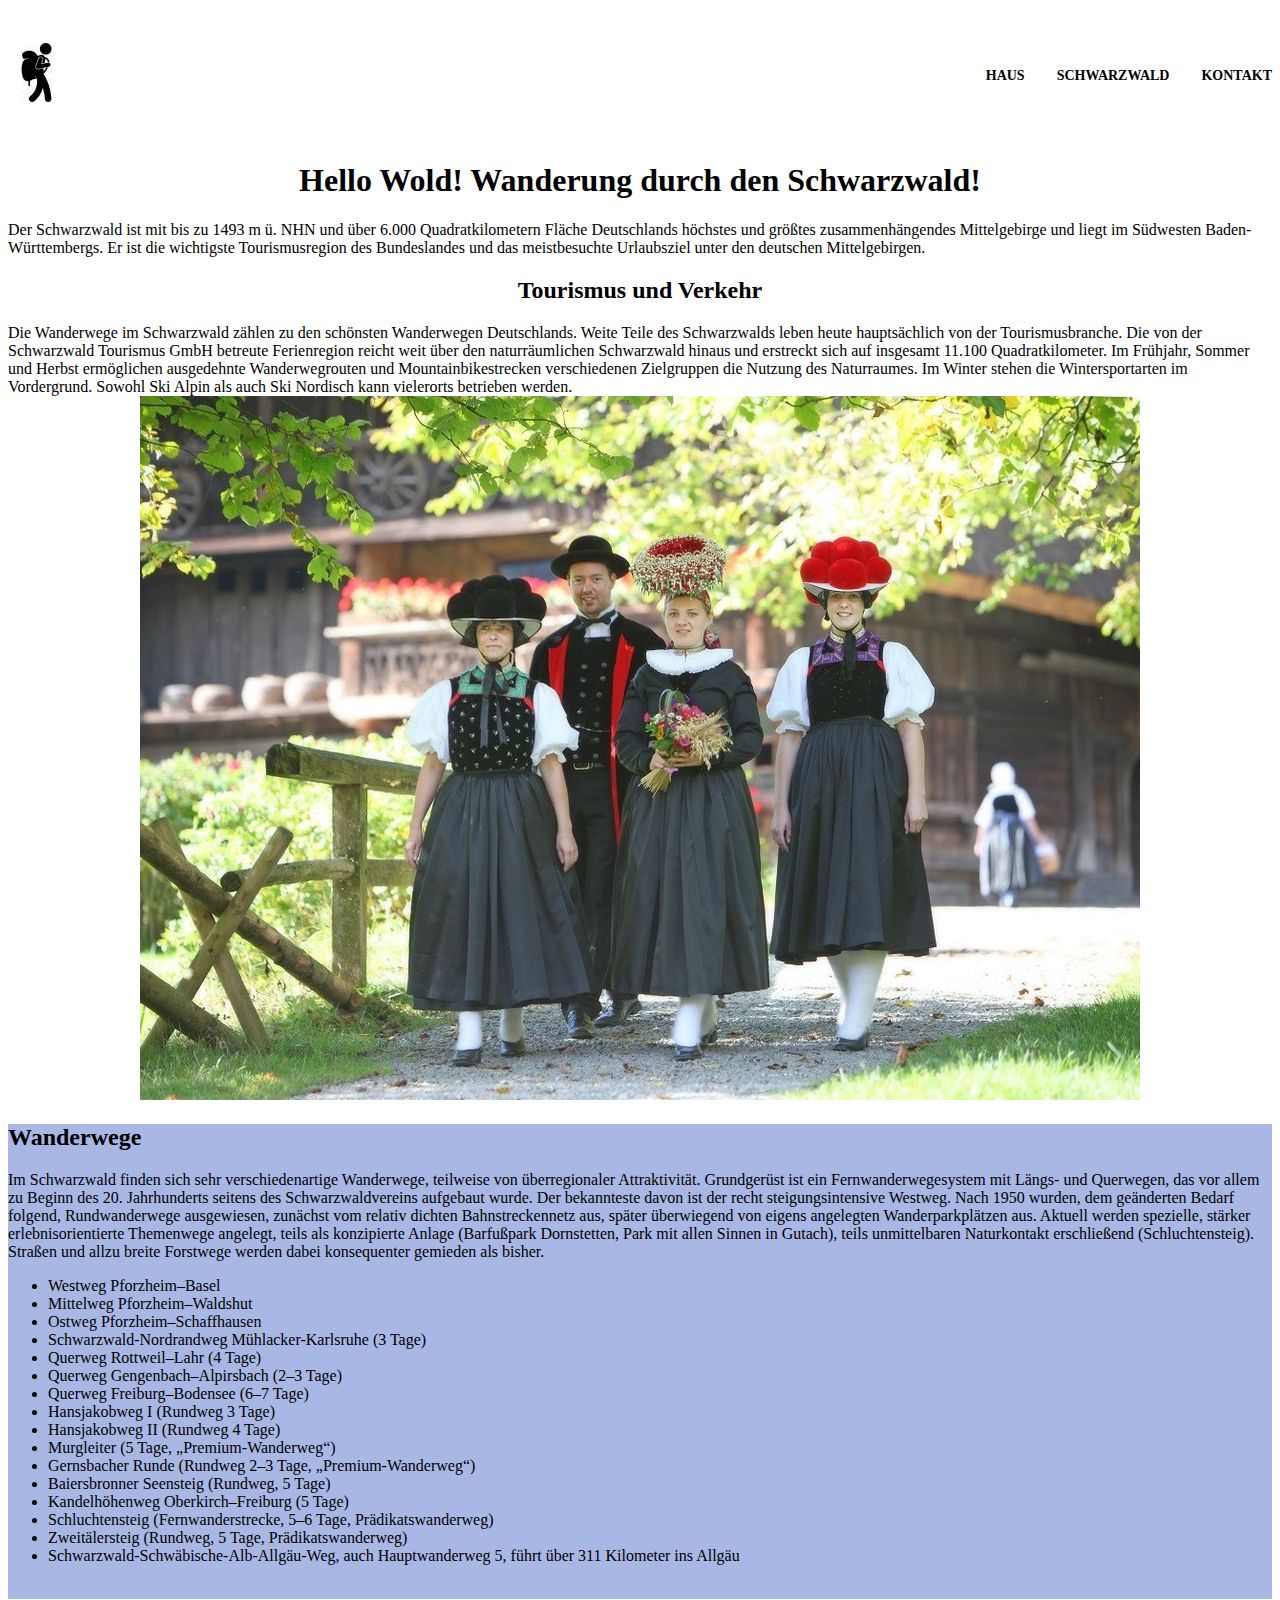
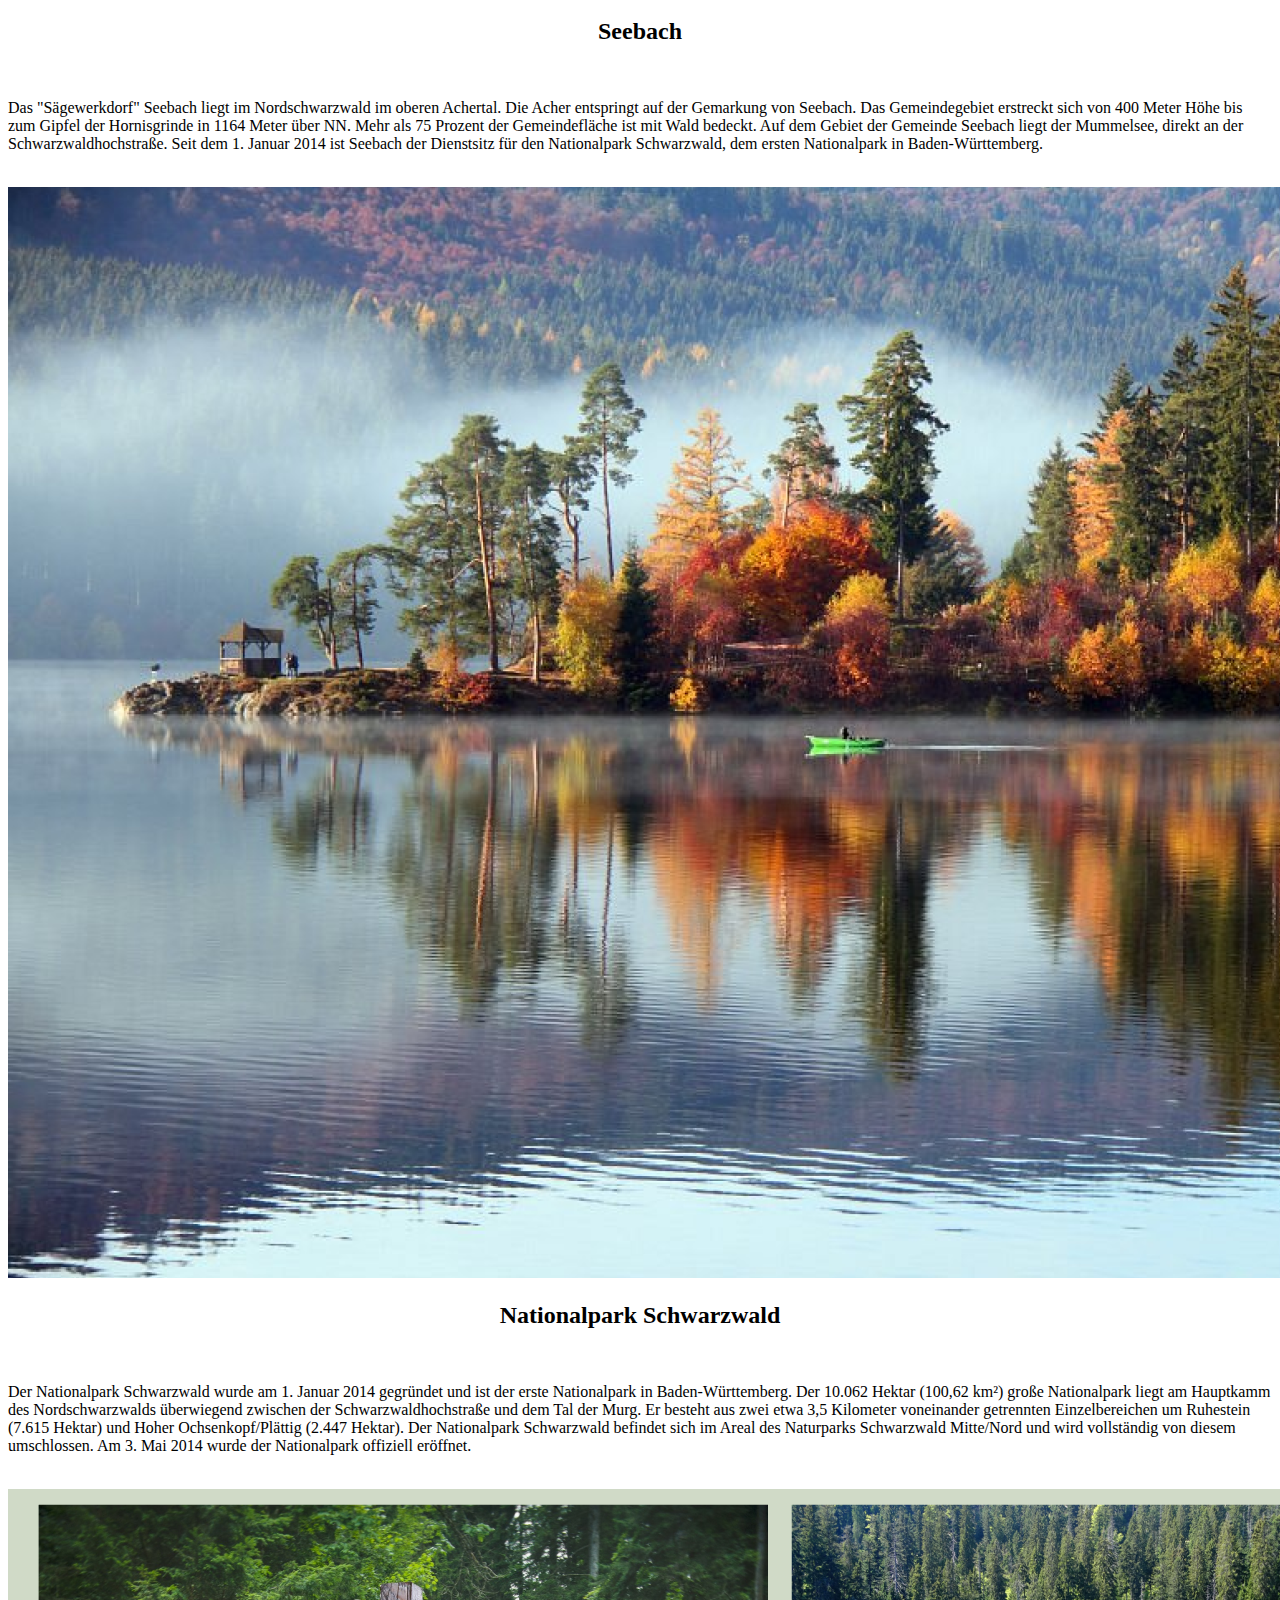
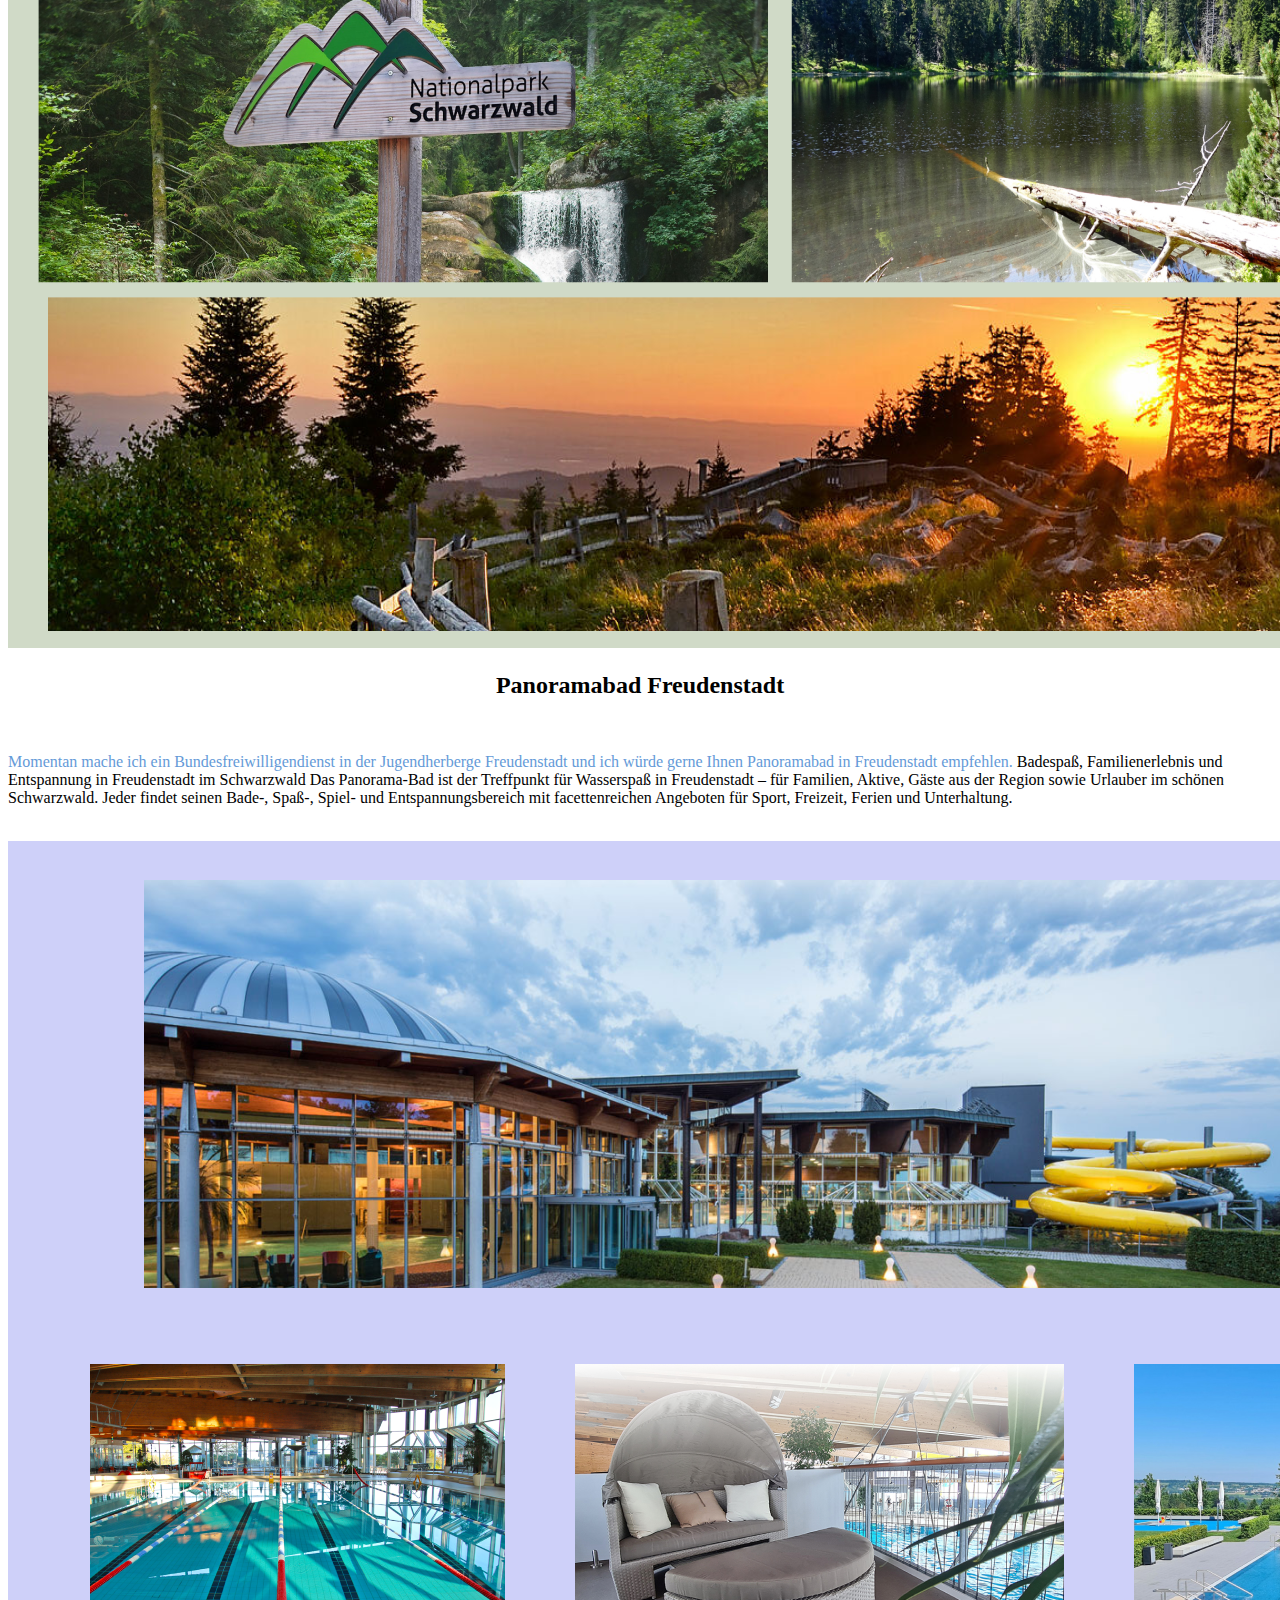
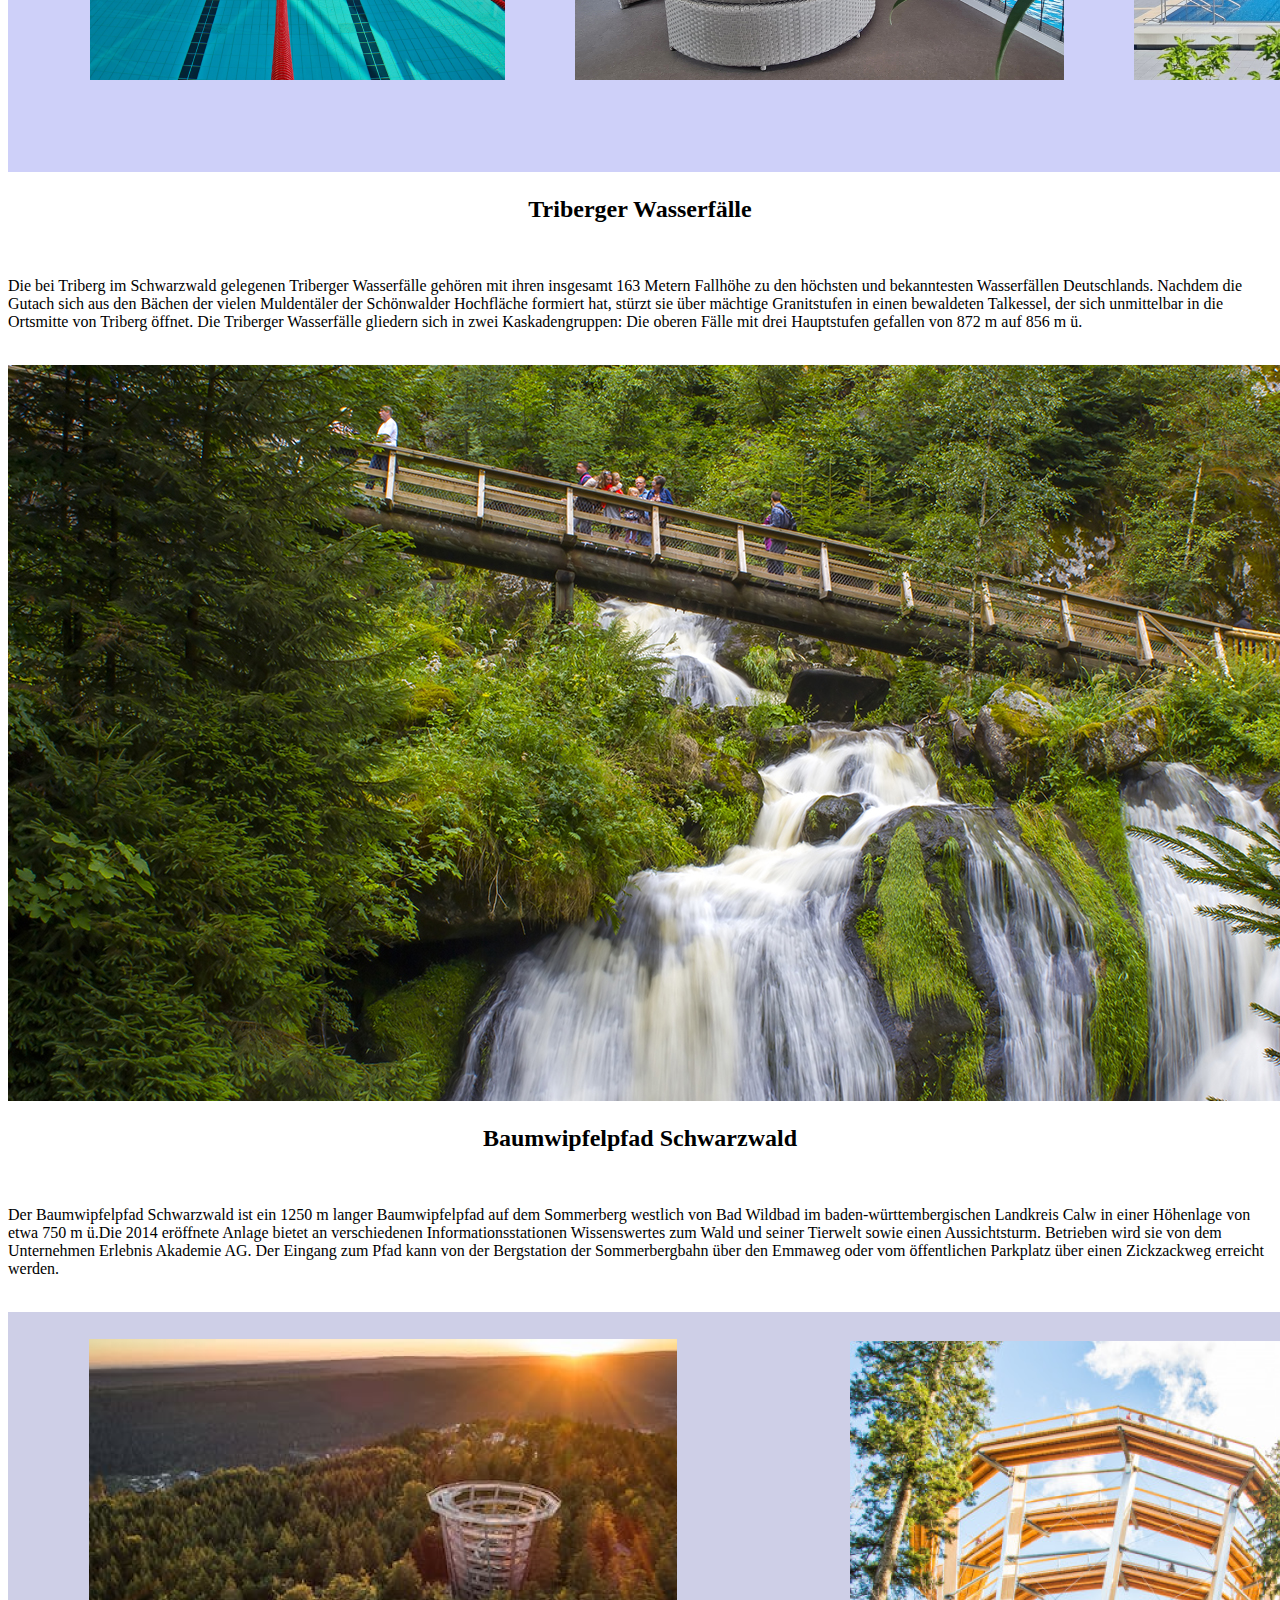
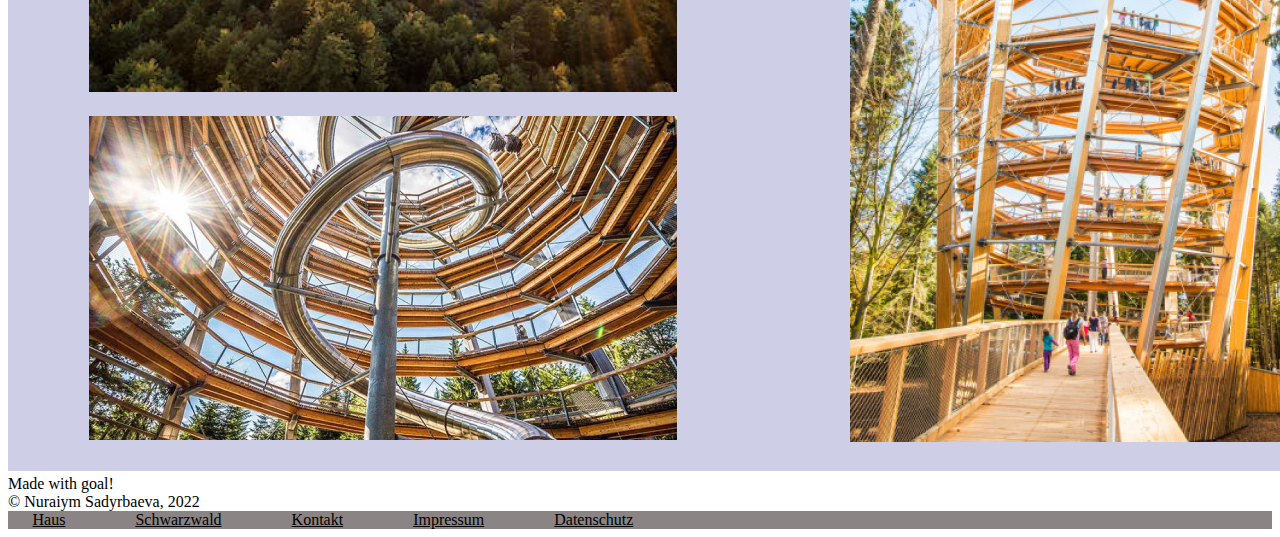
<file: index.html>
<!DOCTYPE html>
<html lang="en">
  <head>
    <meta charset="UTF-8" />
    <meta http-equiv="X-UA-Compatible" content="IE=edge" />
    <meta name="viewport" content="width=device-width, initial-scale=1.0" />
    <title>multy</title>
    <link rel="stylesheet" href="css/style.css" />
  </head>
  <body>
    <header class="header">
      <div class="conteiner">
        <a href="index.html" class="header-logo" target="blank">
          <img src="images/logo-1.png" alt="logo"
        /></a>
        <br />
        <nav class="header_menu">
          <ul class="menu_list">
            <li class="menu_item">
              <a href="index.html" class="menu_link" target="blank">Haus</a>
            </li>
            <li class="menu_item">
              <a href="index-2.html" class="menu_link" target="blank"
                >Schwarzwald</a
              >
            </li>
            <li class="menu_item">
              <a href="mailto:nuraiym.sadyrbaeva@gmail.com" target="blank" class="menu_link" 
                >Kontakt</a
              >
            </li>
          </ul>
        </nav>
      </div>
    </header>
    <main>
      <div class="title">
        <h1 class="wanderung">Hello Wold! Wanderung durch den Schwarzwald!</h1>
      </div>
      <div class="menu"></div>
      <div class="text">
        <p>
          Der Schwarzwald ist mit bis zu 1493 m ü. NHN und über 6.000
          Quadratkilometern Fläche Deutschlands höchstes und größtes
          zusammenhängendes Mittelgebirge und liegt im Südwesten
          Baden-Württembergs. Er ist die wichtigste Tourismusregion des
          Bundeslandes und das meistbesuchte Urlaubsziel unter den deutschen
          Mittelgebirgen.
        </p>
        <h2 class="tourismus">Tourismus und Verkehr</h2>
        Die Wanderwege im Schwarzwald zählen zu den schönsten Wanderwegen
        Deutschlands. Weite Teile des Schwarzwalds leben heute hauptsächlich von
        der Tourismusbranche. Die von der Schwarzwald Tourismus GmbH betreute
        Ferienregion reicht weit über den naturräumlichen Schwarzwald hinaus und
        erstreckt sich auf insgesamt 11.100 Quadratkilometer. Im Frühjahr,
        Sommer und Herbst ermöglichen ausgedehnte Wanderwegrouten und
        Mountainbikestrecken verschiedenen Zielgruppen die Nutzung des
        Naturraumes. Im Winter stehen die Wintersportarten im Vordergrund.
        Sowohl Ski Alpin als auch Ski Nordisch kann vielerorts betrieben werden.
      </div>
      <div class="bild">
        <img src="images/schwarzwald.png" alt="bild" />
      </div>
      <section class="wanderwege">
      <p><h2>Wanderwege </h2>
        Im Schwarzwald finden sich sehr verschiedenartige Wanderwege, teilweise von überregionaler Attraktivität. Grundgerüst ist ein Fernwanderwegesystem mit Längs- und Querwegen, das vor allem zu Beginn des 20. Jahrhunderts seitens des Schwarzwaldvereins aufgebaut wurde. Der bekannteste davon ist der recht steigungsintensive Westweg. Nach 1950 wurden, dem geänderten Bedarf folgend, Rundwanderwege ausgewiesen, zunächst vom relativ dichten Bahnstreckennetz aus, später überwiegend von eigens angelegten Wanderparkplätzen aus. Aktuell werden spezielle, stärker erlebnisorientierte Themenwege angelegt, teils als konzipierte Anlage (Barfußpark Dornstetten, Park mit allen Sinnen in Gutach), teils unmittelbaren Naturkontakt erschließend (Schluchtensteig). Straßen und allzu breite Forstwege werden dabei konsequenter gemieden als bisher.
        <ul>
            <li>Westweg Pforzheim–Basel</li>
            <li>Mittelweg Pforzheim–Waldshut</li>
            <li>Ostweg Pforzheim–Schaffhausen</li>
            <li>Schwarzwald-Nordrandweg Mühlacker-Karlsruhe (3 Tage)</li>
            <li>Querweg Rottweil–Lahr (4 Tage)</li>
            <li>Querweg Gengenbach–Alpirsbach (2–3 Tage)</li>
            <li>Querweg Freiburg–Bodensee (6–7 Tage)</li>
            <li>Hansjakobweg I (Rundweg 3 Tage)</li>
            <li>Hansjakobweg II (Rundweg 4 Tage)</li>
            <li>Murgleiter (5 Tage, „Premium-Wanderweg“)</li>
            <li>Gernsbacher Runde (Rundweg 2–3 Tage, „Premium-Wanderweg“)</li>
            <li>Baiersbronner Seensteig (Rundweg, 5 Tage)</li>
            <li>Kandelhöhenweg Oberkirch–Freiburg (5 Tage)</li>
            <li>Schluchtensteig (Fernwanderstrecke, 5–6 Tage, Prädikatswanderweg)</li>
            <li>Zweitälersteig (Rundweg, 5 Tage, Prädikatswanderweg)</li>
            <li>Schwarzwald-Schwäbische-Alb-Allgäu-Weg, auch Hauptwanderweg 5, führt über 311 Kilometer ins Allgäu</li>
        </ul>
        </p> 
        <br>
     </section>
        <section class="Schwarzwald">

         <div class="Seebach">
      <h2 id="second-title">Seebach</h2>
      <br />
      <p>
        Das "Sägewerkdorf" Seebach liegt im Nordschwarzwald im oberen Achertal.
        Die Acher entspringt auf der Gemarkung von Seebach. Das Gemeindegebiet
        erstreckt sich von 400 Meter Höhe bis zum Gipfel der Hornisgrinde in
        1164 Meter über NN. Mehr als 75 Prozent der Gemeindefläche ist mit Wald
        bedeckt. Auf dem Gebiet der Gemeinde Seebach liegt der Mummelsee, direkt
        an der Schwarzwaldhochstraße. Seit dem 1. Januar 2014 ist Seebach der
        Dienstsitz für den Nationalpark Schwarzwald, dem ersten Nationalpark in
        Baden-Württemberg.
      </p>
      <br />
      <img src="images/Seebach.png" alt="bild" />
      <span> </span>
    </div>
    <div class="NationalPark">
      <h2 id="second-title">Nationalpark Schwarzwald</h2>
      <br />
      <p>
        Der Nationalpark Schwarzwald wurde am 1. Januar 2014 gegründet und ist
        der erste Nationalpark in Baden-Württemberg. Der 10.062 Hektar (100,62
        km²) große Nationalpark liegt am Hauptkamm des Nordschwarzwalds
        überwiegend zwischen der Schwarzwaldhochstraße und dem Tal der Murg. Er
        besteht aus zwei etwa 3,5 Kilometer voneinander getrennten
        Einzelbereichen um Ruhestein (7.615 Hektar) und Hoher Ochsenkopf/Plättig
        (2.447 Hektar). Der Nationalpark Schwarzwald befindet sich im Areal des
        Naturparks Schwarzwald Mitte/Nord und wird vollständig von diesem
        umschlossen. Am 3. Mai 2014 wurde der Nationalpark offiziell eröffnet.
      </p>
      <br />
      <img src="images/Group.png" alt="NationalPark" />
    </div>
    <section>
      <h2 id="second-title">Panoramabad Freudenstadt</h2>
      <br />
      <div>
        <p>
          <span class="panoramabad"
            >Momentan mache ich ein Bundesfreiwilligendienst in der
            Jugendherberge Freudenstadt und ich würde gerne Ihnen Panoramabad in
            Freudenstadt empfehlen.</span
          >
          Badespaß, Familienerlebnis und Entspannung in Freudenstadt im
          Schwarzwald Das Panorama-Bad ist der Treffpunkt für Wasserspaß in
          Freudenstadt – für Familien, Aktive, Gäste aus der Region sowie
          Urlauber im schönen Schwarzwald. Jeder findet seinen Bade-, Spaß-,
          Spiel- und Entspannungsbereich mit facettenreichen Angeboten für
          Sport, Freizeit, Ferien und Unterhaltung.
        </p>
        <br />
        <img src="images/Group-3.png" alt="freudenstadt" />
      </div>
    </section>
    <section>
      <h2 id="second-title">Triberger Wasserfälle</h2>
      <br />
      <p>
        Die bei Triberg im Schwarzwald gelegenen Triberger Wasserfälle gehören
        mit ihren insgesamt 163 Metern Fallhöhe zu den höchsten und bekanntesten
        Wasserfällen Deutschlands. Nachdem die Gutach sich aus den Bächen der
        vielen Muldentäler der Schönwalder Hochfläche formiert hat, stürzt sie
        über mächtige Granitstufen in einen bewaldeten Talkessel, der sich
        unmittelbar in die Ortsmitte von Triberg öffnet. Die Triberger
        Wasserfälle gliedern sich in zwei Kaskadengruppen: Die oberen Fälle mit
        drei Hauptstufen gefallen von 872 m auf 856 m ü.
      </p>
      <br />
      <div class="Wasserfälle">
        <img src="images/wasserfalle.png" alt="wasser" />
      </div>
    </section>
    <section>
      <h2 id="second-title">Baumwipfelpfad Schwarzwald</h2>
      <br />
      <p>
        Der Baumwipfelpfad Schwarzwald ist ein 1250 m langer Baumwipfelpfad auf
        dem Sommerberg westlich von Bad Wildbad im baden-württembergischen
        Landkreis Calw in einer Höhenlage von etwa 750 m ü.Die 2014 eröffnete
        Anlage bietet an verschiedenen Informationsstationen Wissenswertes zum
        Wald und seiner Tierwelt sowie einen Aussichtsturm. Betrieben wird sie
        von dem Unternehmen Erlebnis Akademie AG. Der Eingang zum Pfad kann von
        der Bergstation der Sommerbergbahn über den Emmaweg oder vom
        öffentlichen Parkplatz über einen Zickzackweg erreicht werden.
      </p>
      <br />
      <img src="images/Group-2.png" alt="bild4">
      <br>
        </section>
    </main>
    <span>Made with goal!</span>
    <br />
    <span>&#169; Nuraiym Sadyrbaeva, 2022 </span>
    <footer class="footer">
      <div class="container footer-inner">
        <nav class="footer-nav">
          <ul class="footer-menu">
            <li class="footer-menu-item">
              <a class="footer-menu-link" href="index.html" target="blank"
                >Haus</a
              >
            </li>
            <li class="footer-menu-item">
              <a class="footer-menu-link" href="index-2.html" target="blank"
                >Schwarzwald</a
              >
            </li>
            <li class="footer-menu-item">
              <a class="footer-menu-link" href="mailto:nuraiym.sadyrbaeva@gmail.com" target="blank"
                >Kontakt</a
              >
            </li>

            <li class="footer-menu-item">
              <a class="footer-menu-link" href="#">Impressum</a>
            </li>
            <li class="footer-menu-item">
              <a class="footer-menu-link" href="#">Datenschutz</a>
            </li>
          </ul>
        </nav>
      </div>
    </footer>
  </body>
</html>
</file>
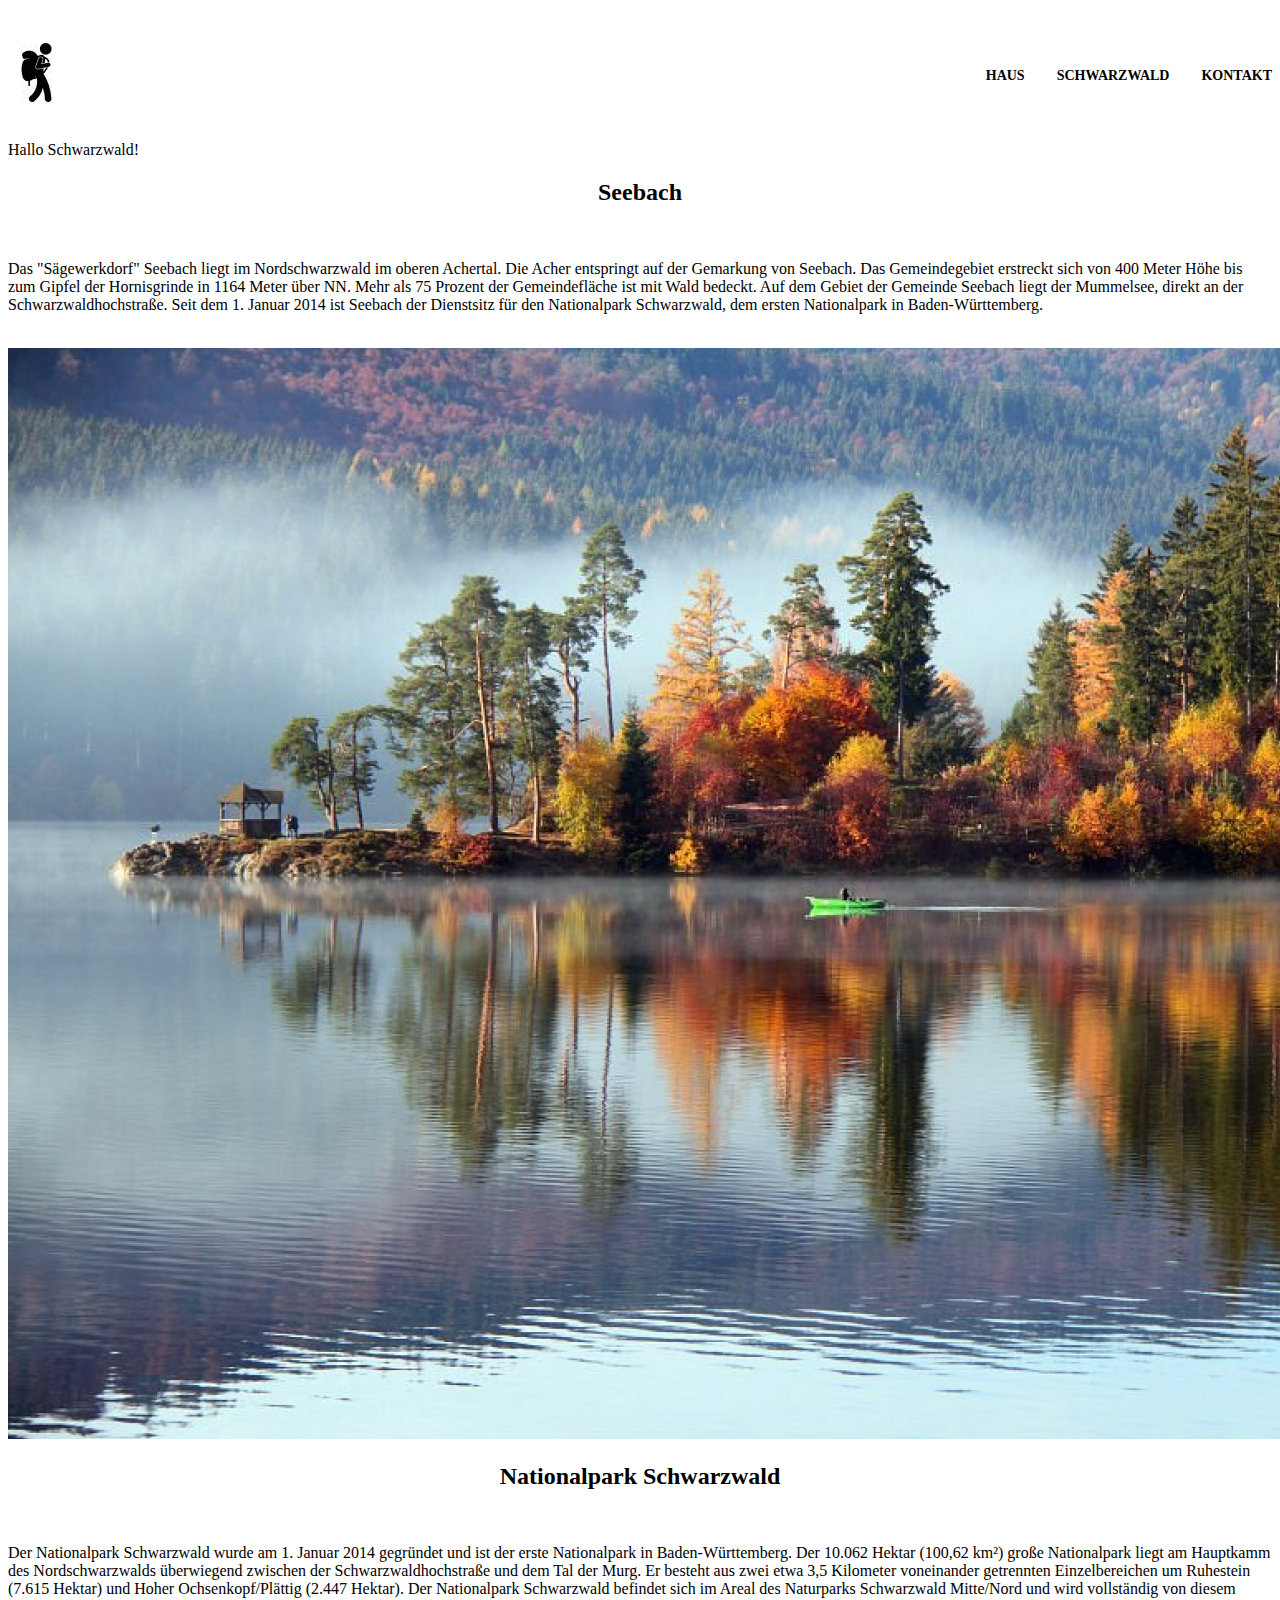
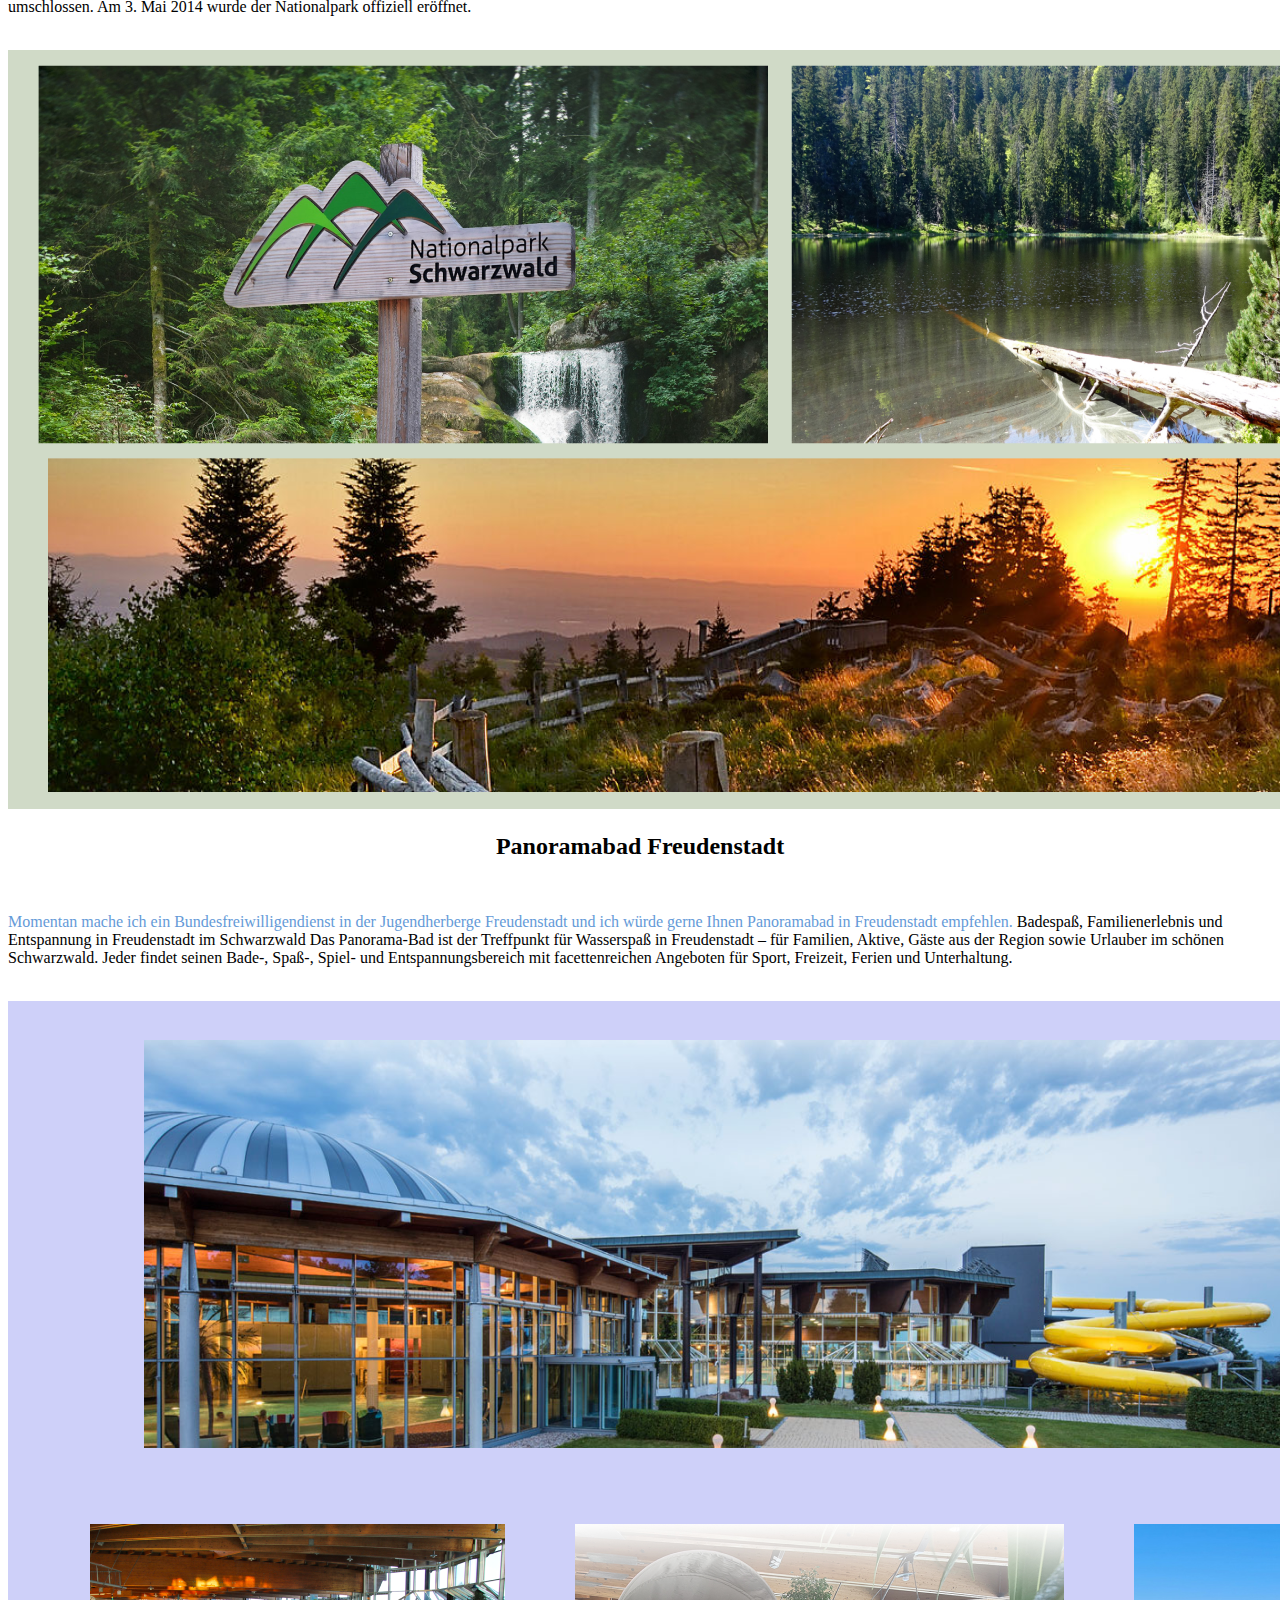
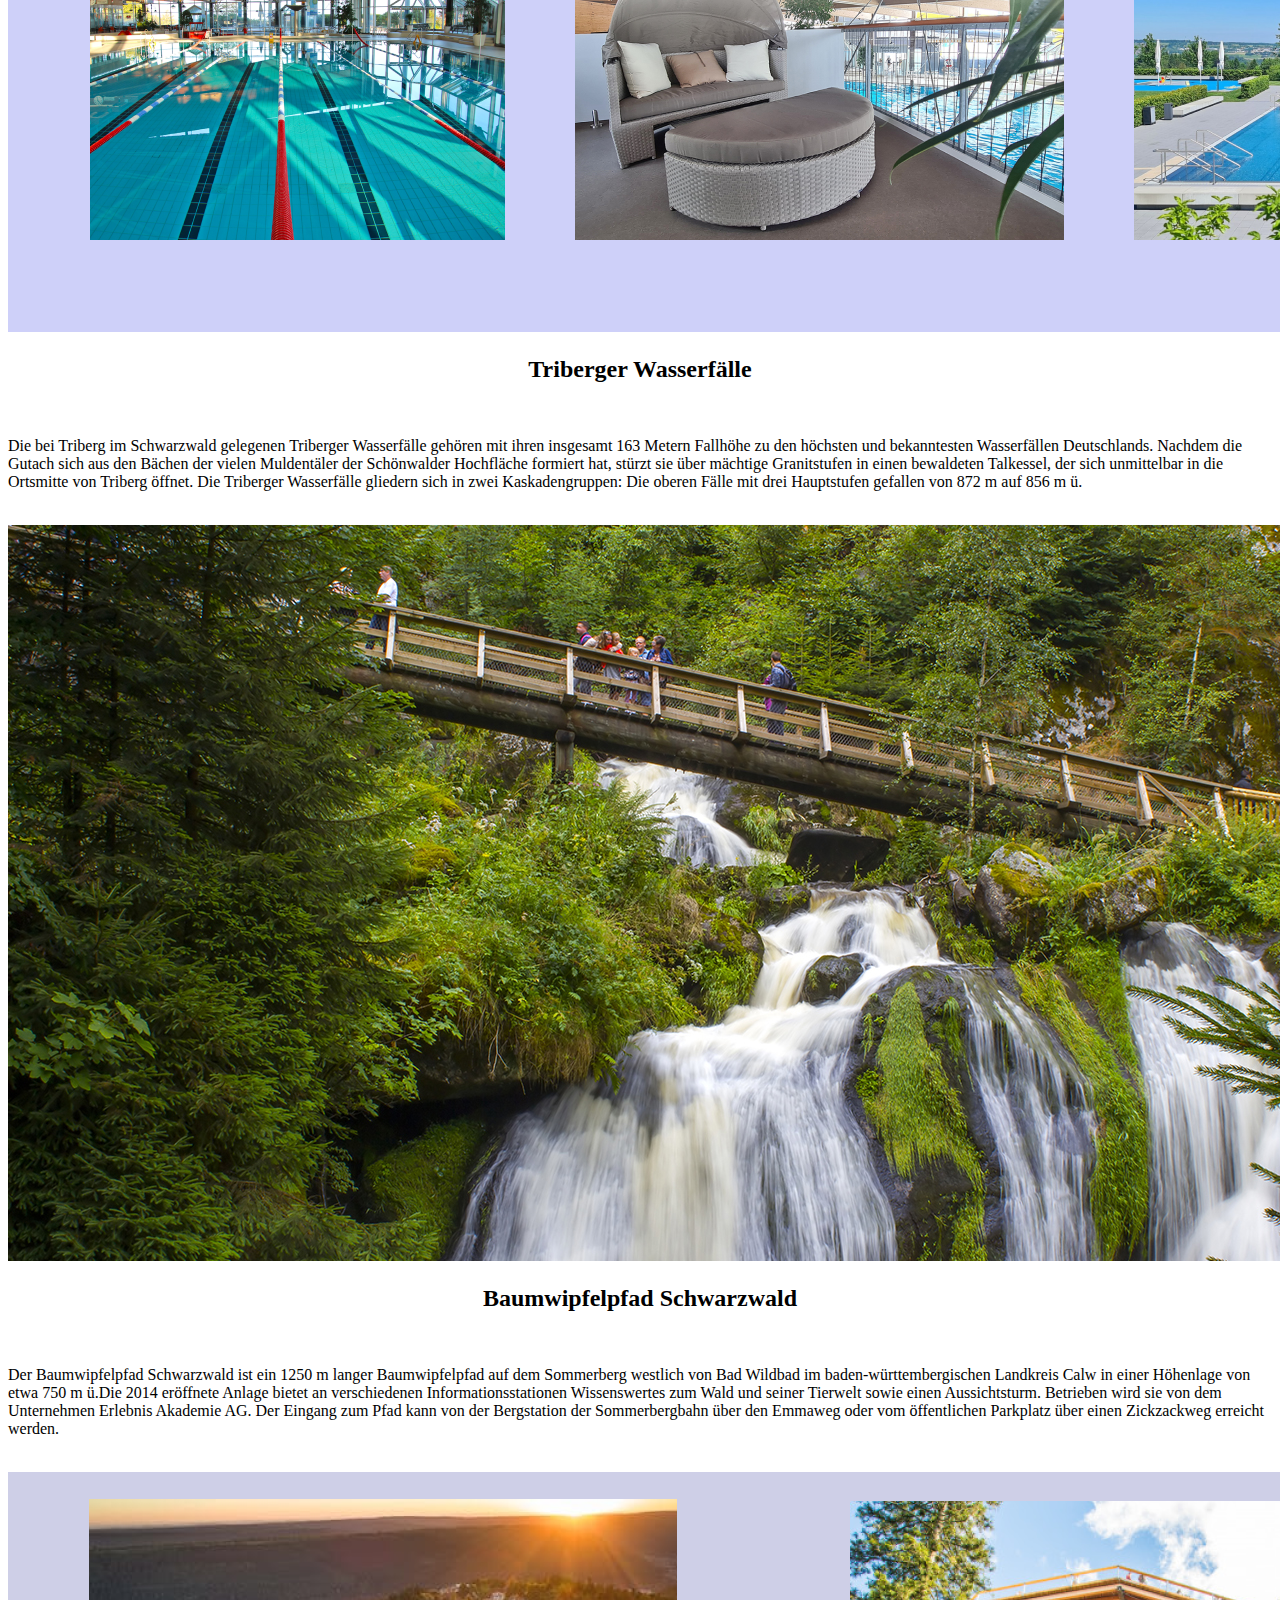
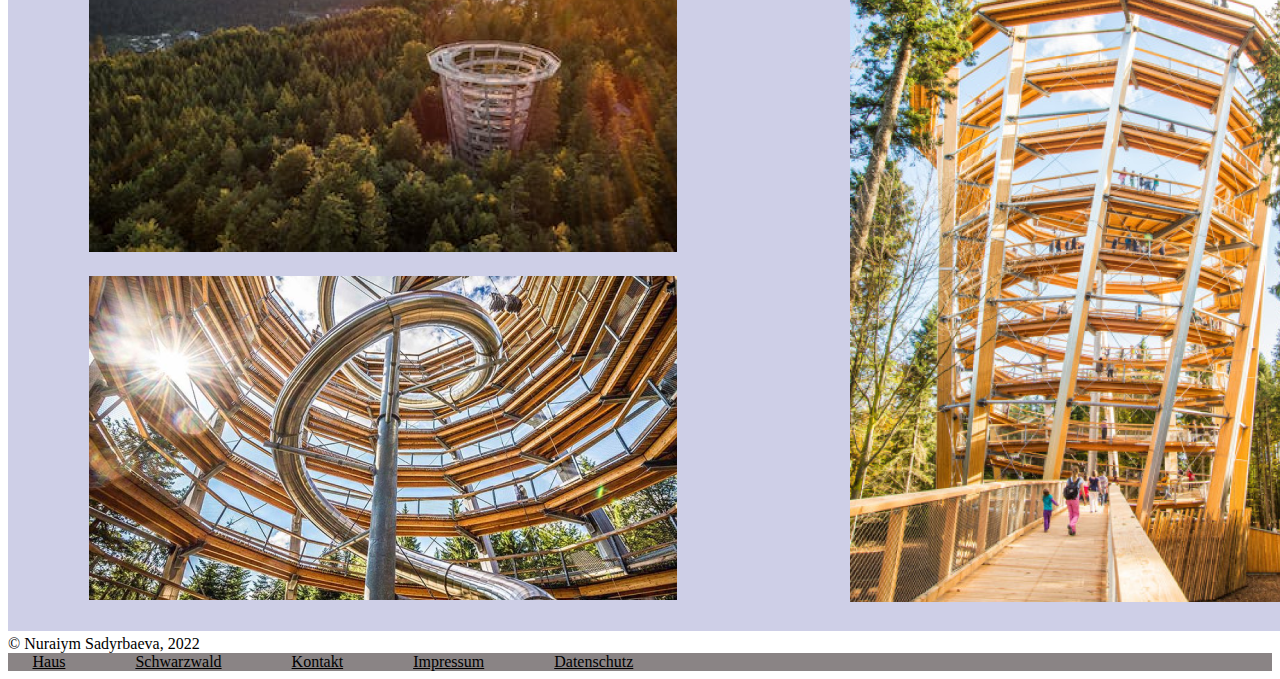
<file: index-2.html>
<!DOCTYPE html>
<html lang="en">
  <head>
    <meta charset="UTF-8" />
    <meta http-equiv="X-UA-Compatible" content="IE=edge" />
    <meta name="viewport" content="width=device-width, initial-scale=1.0" />
    <title>Document</title>
    <link rel="stylesheet" href="css/style.css" />
  </head>
  <body>
    <header class="header">
      <div class="conteiner">
        <a href="index.html" class="header-logo">
          <img src="images/logo-1.png" alt="logo"
        /></a>
        <br />
        <nav class="header_menu">
          <ul class="menu_list">
            <li class="menu_item">
              <a href="index.html" class="menu_link" target="blank">Haus</a>
            </li>
            <li class="menu_item">
              <a href="index-2.html" class="menu_link" target="blank">Schwarzwald</a>
            </li>
            <li class="menu_item">
              <a href="mailto:nuraiym.sadyrbaeva@gmail.com" class="menu_link" target="blank">Kontakt</a>
            </li>
          </ul>
        </nav>
      </div>
    </header>
    <div class="title">Hallo Schwarzwald!</div>

    <div class="Seebach">
      <h2 id="second-title">Seebach</h2>
      <br />
      <p>
        Das "Sägewerkdorf" Seebach liegt im Nordschwarzwald im oberen Achertal.
        Die Acher entspringt auf der Gemarkung von Seebach. Das Gemeindegebiet
        erstreckt sich von 400 Meter Höhe bis zum Gipfel der Hornisgrinde in
        1164 Meter über NN. Mehr als 75 Prozent der Gemeindefläche ist mit Wald
        bedeckt. Auf dem Gebiet der Gemeinde Seebach liegt der Mummelsee, direkt
        an der Schwarzwaldhochstraße. Seit dem 1. Januar 2014 ist Seebach der
        Dienstsitz für den Nationalpark Schwarzwald, dem ersten Nationalpark in
        Baden-Württemberg.
      </p>
      <br />
      <img src="images/Seebach.png" alt="bild" />
      <span> </span>
    </div>
    <div class="NationalPark">
      <h2 id="second-title">Nationalpark Schwarzwald</h2>
      <br />
      <p>
        Der Nationalpark Schwarzwald wurde am 1. Januar 2014 gegründet und ist
        der erste Nationalpark in Baden-Württemberg. Der 10.062 Hektar (100,62
        km²) große Nationalpark liegt am Hauptkamm des Nordschwarzwalds
        überwiegend zwischen der Schwarzwaldhochstraße und dem Tal der Murg. Er
        besteht aus zwei etwa 3,5 Kilometer voneinander getrennten
        Einzelbereichen um Ruhestein (7.615 Hektar) und Hoher Ochsenkopf/Plättig
        (2.447 Hektar). Der Nationalpark Schwarzwald befindet sich im Areal des
        Naturparks Schwarzwald Mitte/Nord und wird vollständig von diesem
        umschlossen. Am 3. Mai 2014 wurde der Nationalpark offiziell eröffnet.
      </p>
      <br />
      <img src="images/Group.png" alt="NationalPark" />
    </div>
    <section>
      <h2 id="second-title">Panoramabad Freudenstadt</h2>
      <br />
      <div>
        <p>
          <span class="panoramabad"
            >Momentan mache ich ein Bundesfreiwilligendienst in der
            Jugendherberge Freudenstadt und ich würde gerne Ihnen Panoramabad in
            Freudenstadt empfehlen.</span
          >
          Badespaß, Familienerlebnis und Entspannung in Freudenstadt im
          Schwarzwald Das Panorama-Bad ist der Treffpunkt für Wasserspaß in
          Freudenstadt – für Familien, Aktive, Gäste aus der Region sowie
          Urlauber im schönen Schwarzwald. Jeder findet seinen Bade-, Spaß-,
          Spiel- und Entspannungsbereich mit facettenreichen Angeboten für
          Sport, Freizeit, Ferien und Unterhaltung.
        </p>
        <br />
        <img src="images/Group-3.png" alt="freudenstadt" />
      </div>
    </section>
    <section>
      <h2 id="second-title">Triberger Wasserfälle</h2>
      <br />
      <p>
        Die bei Triberg im Schwarzwald gelegenen Triberger Wasserfälle gehören
        mit ihren insgesamt 163 Metern Fallhöhe zu den höchsten und bekanntesten
        Wasserfällen Deutschlands. Nachdem die Gutach sich aus den Bächen der
        vielen Muldentäler der Schönwalder Hochfläche formiert hat, stürzt sie
        über mächtige Granitstufen in einen bewaldeten Talkessel, der sich
        unmittelbar in die Ortsmitte von Triberg öffnet. Die Triberger
        Wasserfälle gliedern sich in zwei Kaskadengruppen: Die oberen Fälle mit
        drei Hauptstufen gefallen von 872 m auf 856 m ü.
      </p>
      <br />
      <div class="Wasserfälle">
        <img src="images/wasserfalle.png" alt="wasser" />
      </div>
    </section>
    <section>
      <h2 id="second-title">Baumwipfelpfad Schwarzwald</h2>
      <br />
      <p>
        Der Baumwipfelpfad Schwarzwald ist ein 1250 m langer Baumwipfelpfad auf
        dem Sommerberg westlich von Bad Wildbad im baden-württembergischen
        Landkreis Calw in einer Höhenlage von etwa 750 m ü.Die 2014 eröffnete
        Anlage bietet an verschiedenen Informationsstationen Wissenswertes zum
        Wald und seiner Tierwelt sowie einen Aussichtsturm. Betrieben wird sie
        von dem Unternehmen Erlebnis Akademie AG. Der Eingang zum Pfad kann von
        der Bergstation der Sommerbergbahn über den Emmaweg oder vom
        öffentlichen Parkplatz über einen Zickzackweg erreicht werden.
      </p>
      <br />
      <img src="images/Group-2.png" alt="bild4">
      <br>
      <span>&#169; Nuraiym Sadyrbaeva, 2022 </span>
      <footer class="footer">
        <div class="container footer-inner">
          <nav class="footer-nav">
            <ul class="footer-menu">
              <li class="footer-menu-item">
                <a class="footer-menu-link" href="index.html" target="blank">Haus</a>
              </li>
              <li class="footer-menu-item">
                <a class="footer-menu-link" href="index-2.html" target="blank">Schwarzwald</a>
              </li>
              <li class="footer-menu-item">
                <a
                  class="footer-menu-link"
                  href="mailto:nuraiym.sadyrbaeva@gmail.com"
                  >Kontakt</a
                >
              </li>
  
              <li class="footer-menu-item">
                <a class="footer-menu-link" href="#">Impressum</a>
              </li>
              <li class="footer-menu-item">
                <a class="footer-menu-link" href="#">Datenschutz</a>
              </li>
            </ul>
          </nav>
        </div>
      </footer>
  </body>
</html>
</file>
<file: css/style.css>
* {
  box-sizing: border-box;
}

.container {
  max-width: 1245px;
  margin: 0px auto;
  padding: 0 15px;
}
.header {
  padding: 35px 0;
}
.conteiner {
  display: flex;
  justify-content: space-between;
  align-items: center;
}
.menu_list {
  list-style: none;
  display: flex;
  align-items: center;
  gap: 32px;
}
.menu_link:hover {
  background: linear-gradient(99.05deg, #bc3cd8 0.07%, #c54b8c 106.32%);
  -webkit-background-clip: text;
  -webkit-text-fill-color: transparent;
  background-clip: text;
}
.menu_link {
  font-weight: 600;
  font-size: 14px;
  text-transform: uppercase;
  color: #000000;
  text-decoration: none;
  position: relative;
}
.menu_link::before {
  content: "";
  width: 9px;
  height: 5px;
  border-radius: 10px;
  background-color: #fff;
  position: absolute;
  left: 50px;
  bottom: -8px;
  transform: translateX(-50%);
  opacity: 0;
  visibility: hidden;
}
.wanderung {
  text-align: center;
}
.tourismus {
  text-align: center;
}
body {
  background-color: #ffffff;
  color: rgb(0, 0, 0);
}
.bild {
  text-align: center;
}
#my-tools {
  text-align: center;
}
#second-title {
  text-align: center;
}
.panoramabad {
  color: #649ad8;
}
.wanderwege {
  background-color: #a9b7e4;
}
footer {
  background-color: #8a8485;
  color: #fff;
}
.footer-inner {
  display: flex;
  justify-content: space-between;
}

.footer-menu {
  display: flex;
  gap: 70px;
  margin: 0;
  padding: 0;
  list-style: none;
}
.footer-menu-link {
  color: #000000;
}
.footer-menu-link:hover {
  background: linear-gradient(99.05deg, #bc3cd8 0.07%, #c54b8c 106.32%);
  -webkit-background-clip: text;
  -webkit-text-fill-color: transparent;
  background-clip: text;
}
</file>
